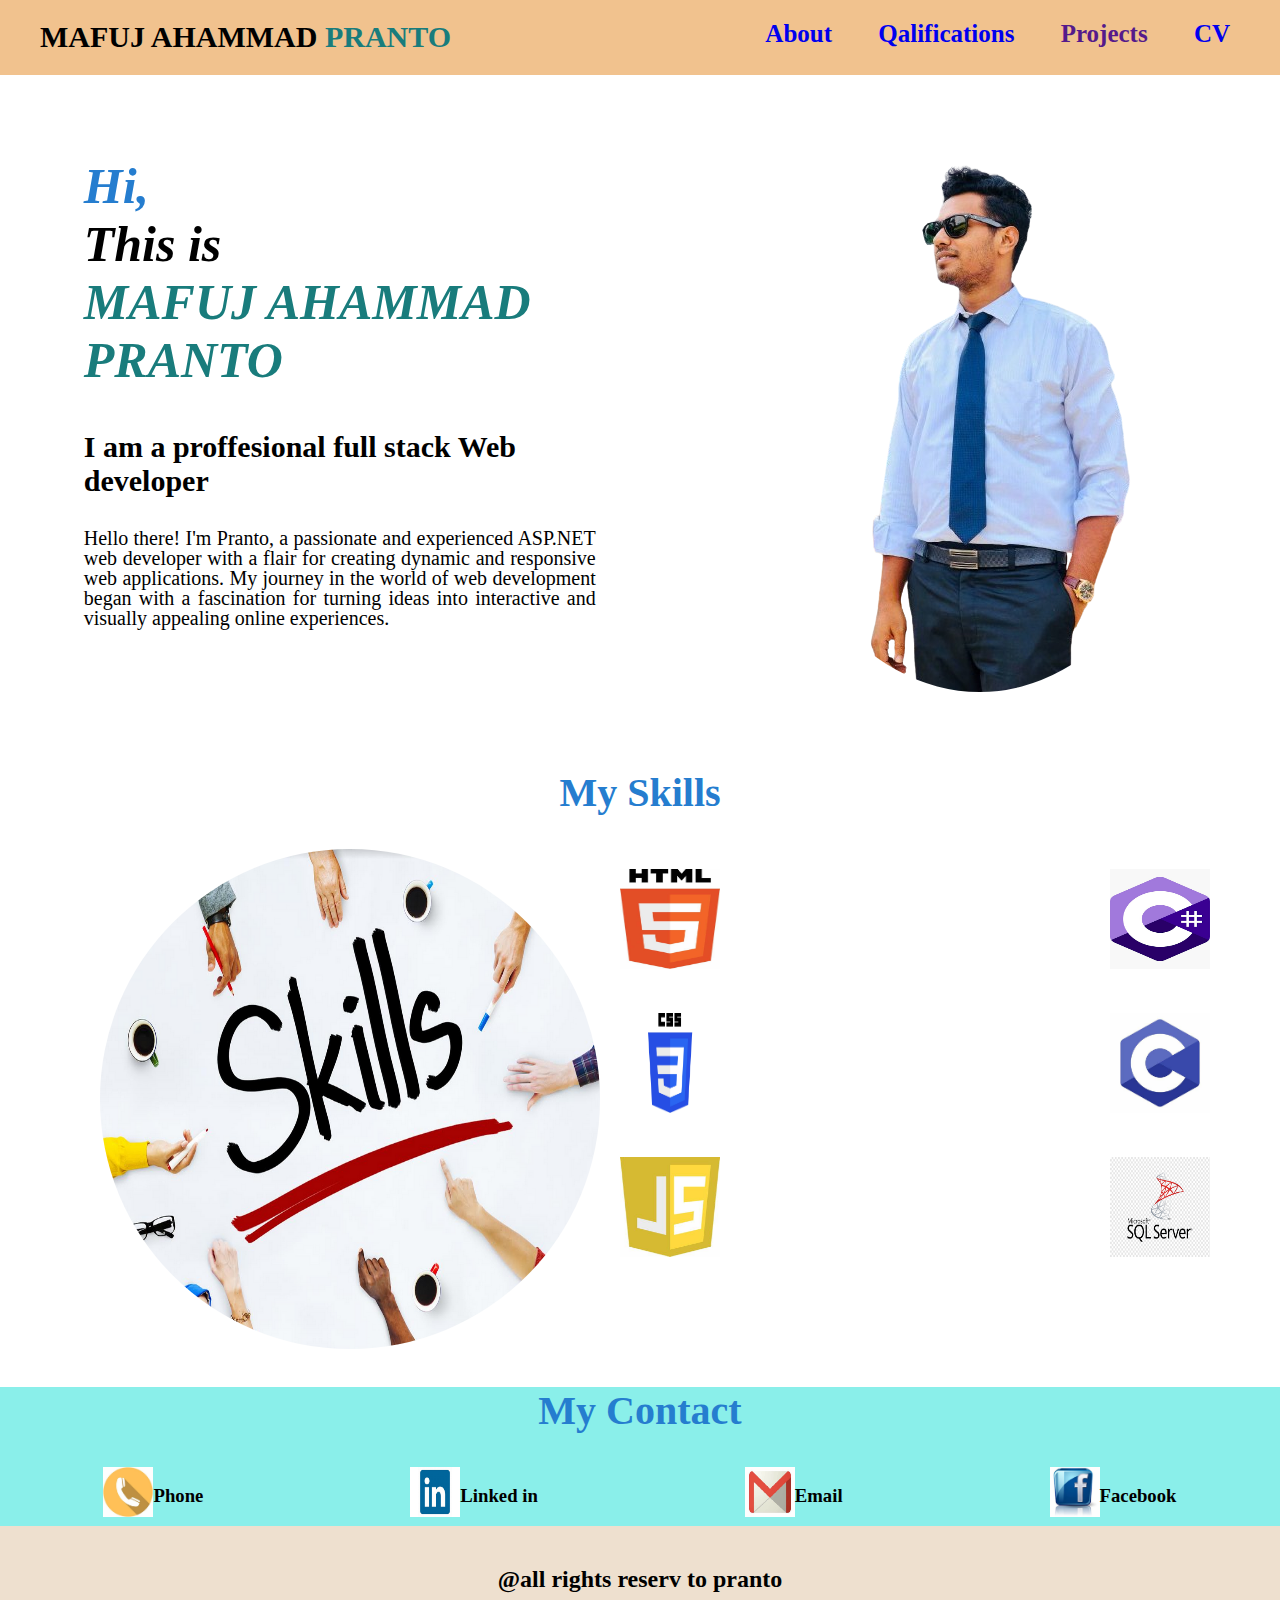
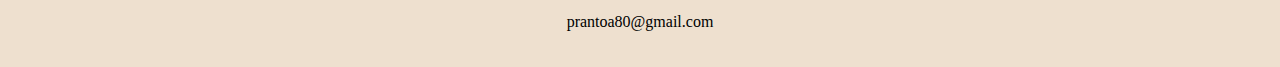
<file: index.html>
<!DOCTYPE html>
<html lang="en">
<head>
    <meta charset="UTF-8">
    <meta name="viewport" content="width=device-width, initial-scale=1.0">
    <title>Document</title>
    <link rel="stylesheet" href="./CSS/style.css">
</head>
<body>
    <!-- Nav bar starts -->
    <section>
        <nav>
            <div class="nav-desigan">
                <div class="name">
                    <h1>MAFUJ AHAMMAD<span class="logo"> PRANTO</span></h1>
                </div>
                <div class="contents">
                    <b>
                        <a href="./index.html">About</a>
                        <a href="./Work.html">Qalifications</a>
                        <a href="">Projects</a>
                        <a href="./CV.html">CV</a>
                    </b>
                </div>
            </div>
        </nav>
    </section>
    <!-- nav bar ends -->
<!-- banner are starts -->
    <section>
        <div class="banner-area">
            <div class="intro">
                <h2><span class="Hi">Hi,</span><br>
                    This is <br>
                    <span class="logo">MAFUJ AHAMMAD PRANTO</span>
                </h2>
                <h3>
                    I am a proffesional full stack Web developer
                </h3>
                <p>Hello there! I'm Pranto, a passionate and experienced ASP.NET web developer with a flair for creating dynamic and responsive web applications. My journey in the world of web development began with a fascination for turning ideas into interactive and visually appealing online experiences.</p>
            </div>
            <div class="photo">
                <img src="./image/photo_2024-02-06_21-35-20-removebg-preview.png" alt="">
            </div>
        </div>
    </section>
    <!-- banner area ends -->

    <!-- skill starts -->
    <section>
        <div class="skill-heading">
            <h2>My Skills</h2>
        </div>
        <div class="skill-section">
            <div class="skill-img">
                <img src="./image/skills.png" alt="">
            </div>
            <div class="skills-logo">
                <div>
                    <li><img src="./image/html.jpg" alt=""></li>
                    <li><img src="./image/CSS-Logo.jpg" alt=""></li>
                    <li><img src="./image/js.jpg" alt=""></li>
                </div>
                <div>
                    <li><img src="./image/image.png" alt=""></li>
                    <li><img src="./image/c.jpg" alt=""></li>
                    <li><img src="./image/sql.png" alt=""></li>
                </div>
            </div>
        </div>
    </section>
    <!-- skills ends -->

    <!-- contactstarts -->
    <section class="contact-background">
        <div class="cnt">
            <h2>My Contact</h2>
        </div>
        <div class="contact">
            <div class="pltfrm ">
                <img src="./image/phn.jpg" alt="">
                <h3>Phone</h3>
            </div>
            <div class="pltfrm">
                <img src="./image/ln.jpg" alt="">
                <h3>Linked in</h3>
            </div>
            <div class="pltfrm">
                <img src="./image/email.jpg" alt="">
                <H3>Email</H3>
            </div>
            <div class="pltfrm ">
                <img src="./image/fb.jpg" alt="">
                <h3>Facebook</h3>
            </div>
        </div>
    </section>
    <!-- contact ends -->
   <!-- footer starts -->
   <section class="ftr">
    <footer>
        <h2>@all rights reserv to pranto</h2>
        <p>prantoa80@gmail.com</p>
    </footer>
   </section>
   <!-- footer ends -->
</body>
</html>
</file>
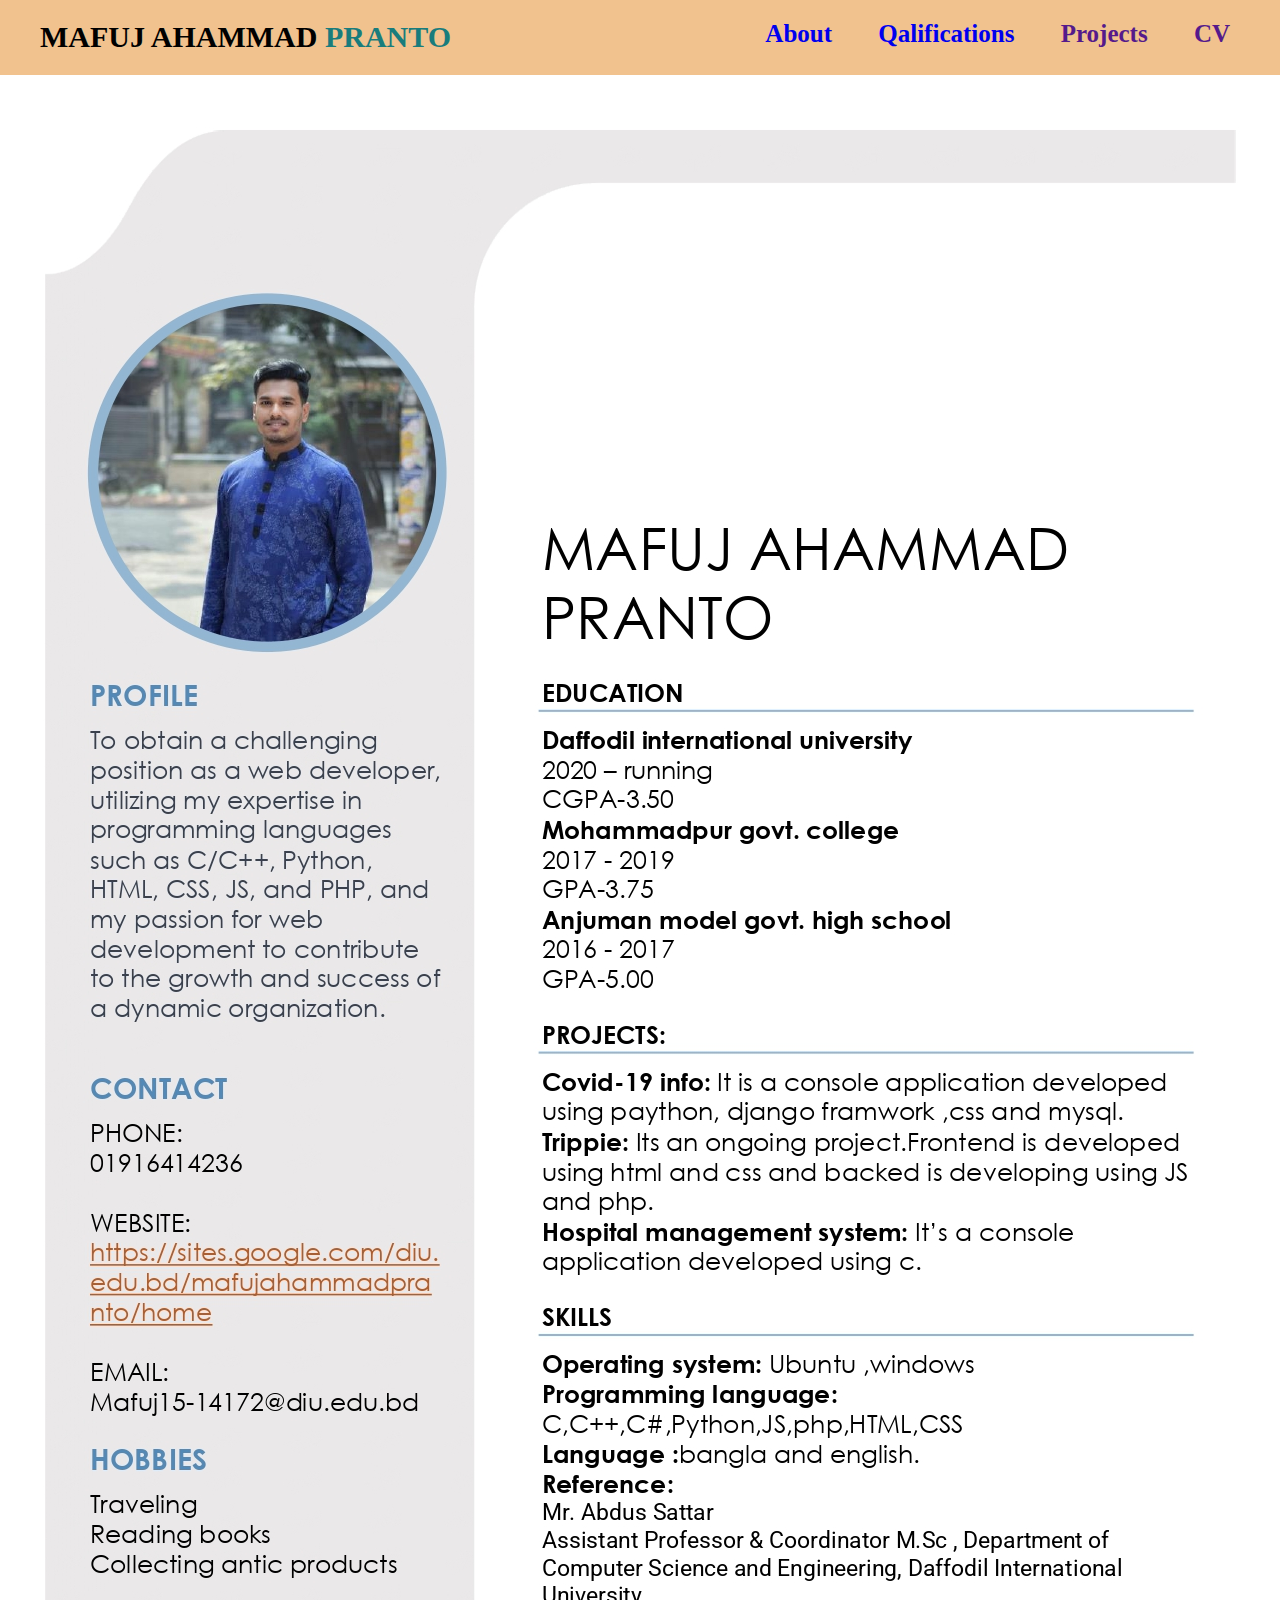
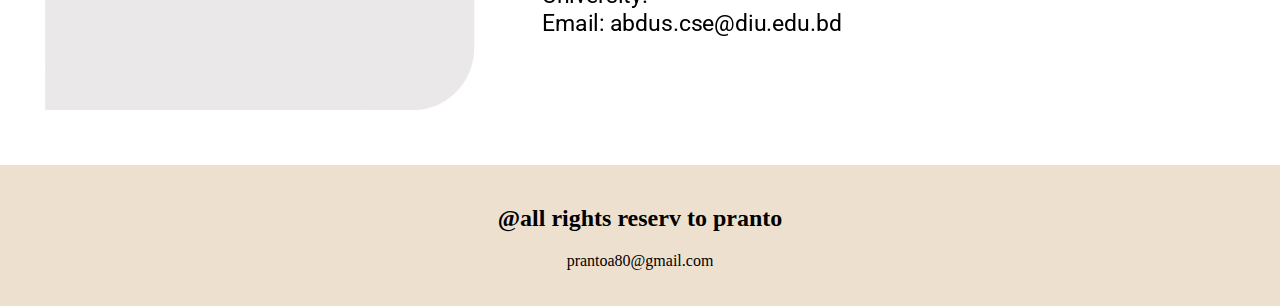
<file: CV.html>
<!DOCTYPE html>
<html lang="en">
<head>
    <meta charset="UTF-8">
    <meta name="viewport" content="width=device-width, initial-scale=1.0">
    <title>Document</title>
    <link rel="stylesheet" href="./CSS/style.css">
</head>
<body>
            <!-- Nav bar starts -->
            <section>
                <nav>
                    <div class="nav-desigan">
                        <div class="name">
                            <h1>MAFUJ AHAMMAD<span class="logo"> PRANTO</span></h1>
                        </div>
                        <div class="contents">
                            <b>
                                <a href="./index.html">About</a>
                                <a href="./Work.html">Qalifications</a>
                                <a href="">Projects</a>
                                <a href="">CV</a>
                            </b>
                        </div>
                    </div>
                </nav>
            </section>
            <!-- nav bar ends -->
            <section>
                <div class="CV">
                    <img src="./image/Mafuj CV2.0_page-0001.jpg" alt="">
                </div>
            </section>
               <!-- footer starts -->
   <section class="ftr">
    <footer>
        <h2>@all rights reserv to pranto</h2>
        <p>prantoa80@gmail.com</p>
    </footer>
   </section>
   <!-- footer ends -->
</body>
</html>
</file>
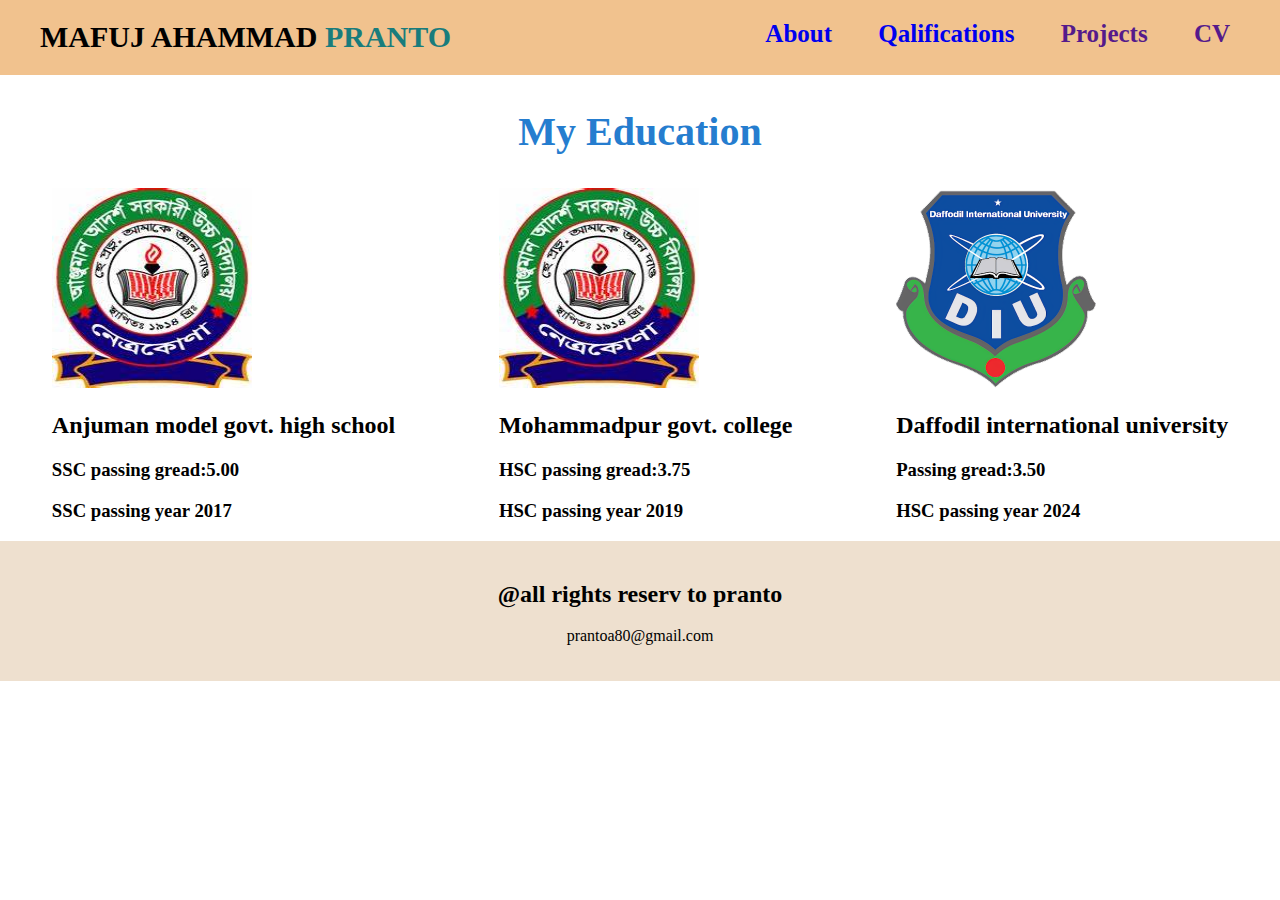
<file: Work.html>
<!DOCTYPE html>
<html lang="en">
<head>
    <meta charset="UTF-8">
    <meta name="viewport" content="width=device-width, initial-scale=1.0">
    <title>Document</title>
    <link rel="stylesheet" href="./CSS/style.css">
</head>
<body>
        <!-- Nav bar starts -->
        <section>
            <nav>
                <div class="nav-desigan">
                    <div class="name">
                        <h1>MAFUJ AHAMMAD<span class="logo"> PRANTO</span></h1>
                    </div>
                    <div class="contents">
                        <b>
                            <a href="./index.html">About</a>
                            <a href="./Work.html">Qalifications</a>
                            <a href="">Projects</a>
                            <a href="">CV</a>
                        </b>
                    </div>
                </div>
            </nav>
        </section>
        <!-- nav bar ends -->
         <!-- education section -->
    <section>
        <h2 class="heading-style">My Education</h2>
        <div class="insti-name">
            <div class="institution">
                <div class="insti-logo">
                    <img src="./image/scllogo.jpg" alt="">
                </div>
                <div class="insti-description">
                    <h2>Anjuman model govt. high school</h2>
                    <h3>SSC passing gread:5.00</h3>
                    <h3>SSC passing year 2017</h3>
                </div>
            </div>

            <div class="institution">
                <div class="insti-logo">
                    <img src="./image/scllogo.jpg" alt="">
                </div>
                <div class="insti-description">
                    <h2>Mohammadpur govt. college </h2>
                    <h3>HSC passing gread:3.75</h3>
                    <h3>HSC passing year 2019</h3>
                </div>
            </div>

            <div class="institution">
                <div class="insti-logo">
                    <img src="./image/diu.png" alt="">
                </div>
                <div class="insti-description">
                    <h2>Daffodil international university </h2>
                    <h3>Passing gread:3.50</h3>
                    <h3>HSC passing year 2024</h3>
                </div>
            </div>
        </div>
    </section>
    <!-- education section -->
       <!-- footer starts -->
   <section class="ftr">
    <footer>
        <h2>@all rights reserv to pranto</h2>
        <p>prantoa80@gmail.com</p>
    </footer>
   </section>
   <!-- footer ends -->
</body>
</html>
</file>
<file: CSS/style.css>
body{
    margin: 0;
}
.nav-desigan{
    display: flex;
    justify-content: space-between;
    background-color: rgba(233, 162, 82, 0.651);
    height: 75px;

}
.contents{
    padding: 20px 30px;
    font-size: 25px;
    font-style: bold;

}
.contents a{
    padding: 20px;
    text-decoration: none;
}
.logo{
    color: rgb(25, 124, 124)
    
}
.name h1{
    font-size: 30px;
    margin-left: 40px;
    margin-block-start: 0;
    margin-block-end: 0;
    margin-top: 20px;
}
.intro h2{
    font-size: 50px;
    font-style: italic;
}
.Hi{
    color: rgb(37, 125, 207);
}
.intro h3{
    font-size: 30px;
}
.intro{
    width: 40%;
    margin: 40px;

}
.intro p{
    text-align: justify;
    line-height: 20px;
    font-size: 20px;
}
.banner-area{
    display: flex;
    justify-content:space-around;
}
.banner-area img{
    margin: 40px;
    border-radius: 50%;
}
.skill-heading h2{
    text-align: center;
    font-size: 40px;
    color: rgb(37, 125, 207);
}
.heading-style{
    text-align: center;
    font-size: 40px;
    color: rgb(37, 125, 207);
}
.skill-img{
    width: 50%;
}
.skill-img img{
    height: 500px;
    width: 500px;
    border-radius: 50%;
    margin-left: 100px;
}
.skills-logo{
    display: flex;
}
.skills-logo img{
    height: 100px;
    width: 100px;
    margin-right: 350px;
}
.skills-logo li{
    list-style: none;
    padding: 20px;
}
.skill-section{
    display: flex;
    justify-content: space-between;
}
.institution .insti-logo img{
    height: 200px;
    width: 200px;
}
.institution .mgc-logo img{
    height: 300px;
    width: 300px;
}
.insti-name{
    display: flex;
    justify-content: space-around;
}
.insti-description{
    text-align: justify;
}
.cnt h2{
    text-align: center;
    font-size: 40px;
    color: rgb(37, 125, 207);
}
.contact .pltfrm img{
    height: 50px;
    width: 50px;
}
.pltfrm {
    display: flex;
}
.contact{
    display: flex;
    justify-content: space-around;
}
.contact-background{
    background-color:rgba(75, 231, 223, 0.651);
}
footer{
    text-align: center;
    padding: 20px;
}
.ftr{
    background-color: rgb(238, 224, 207);
}
.CV img{

    display: block;
    margin: 20px auto;
}
</file>
